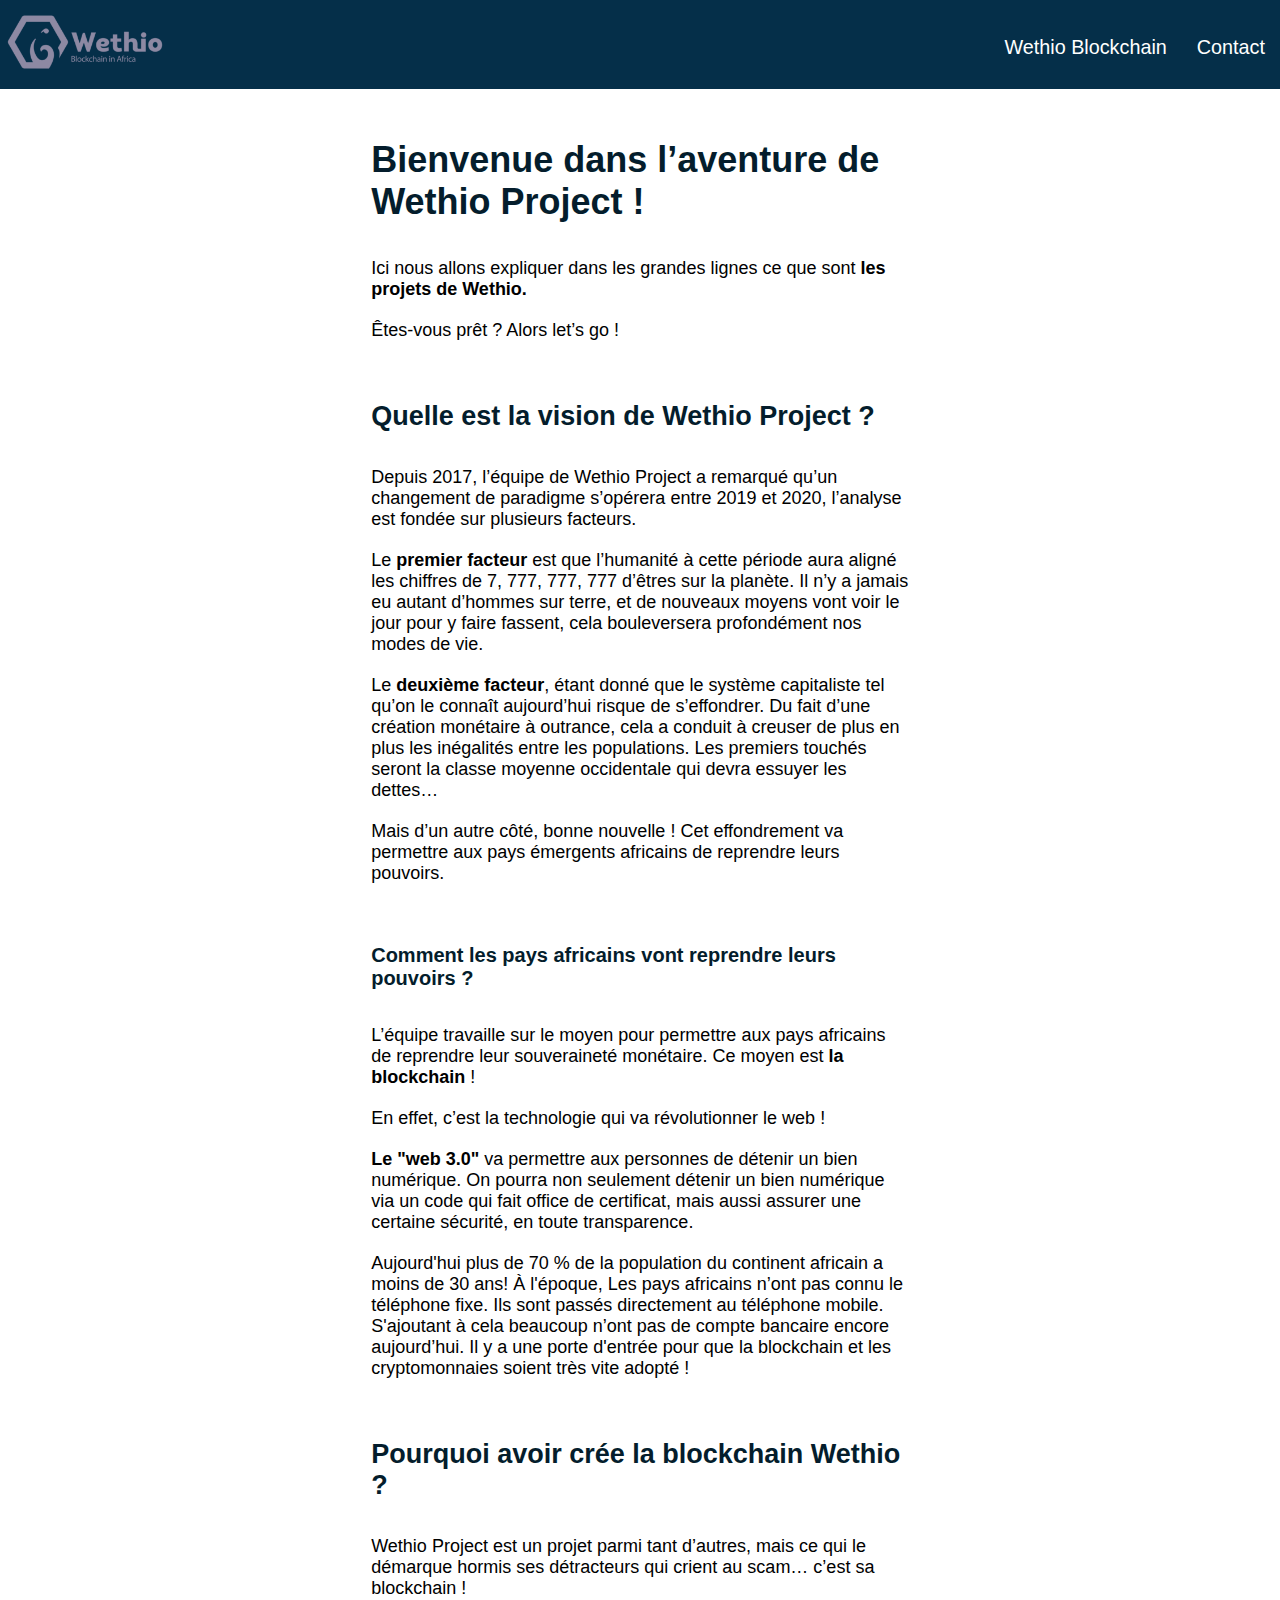
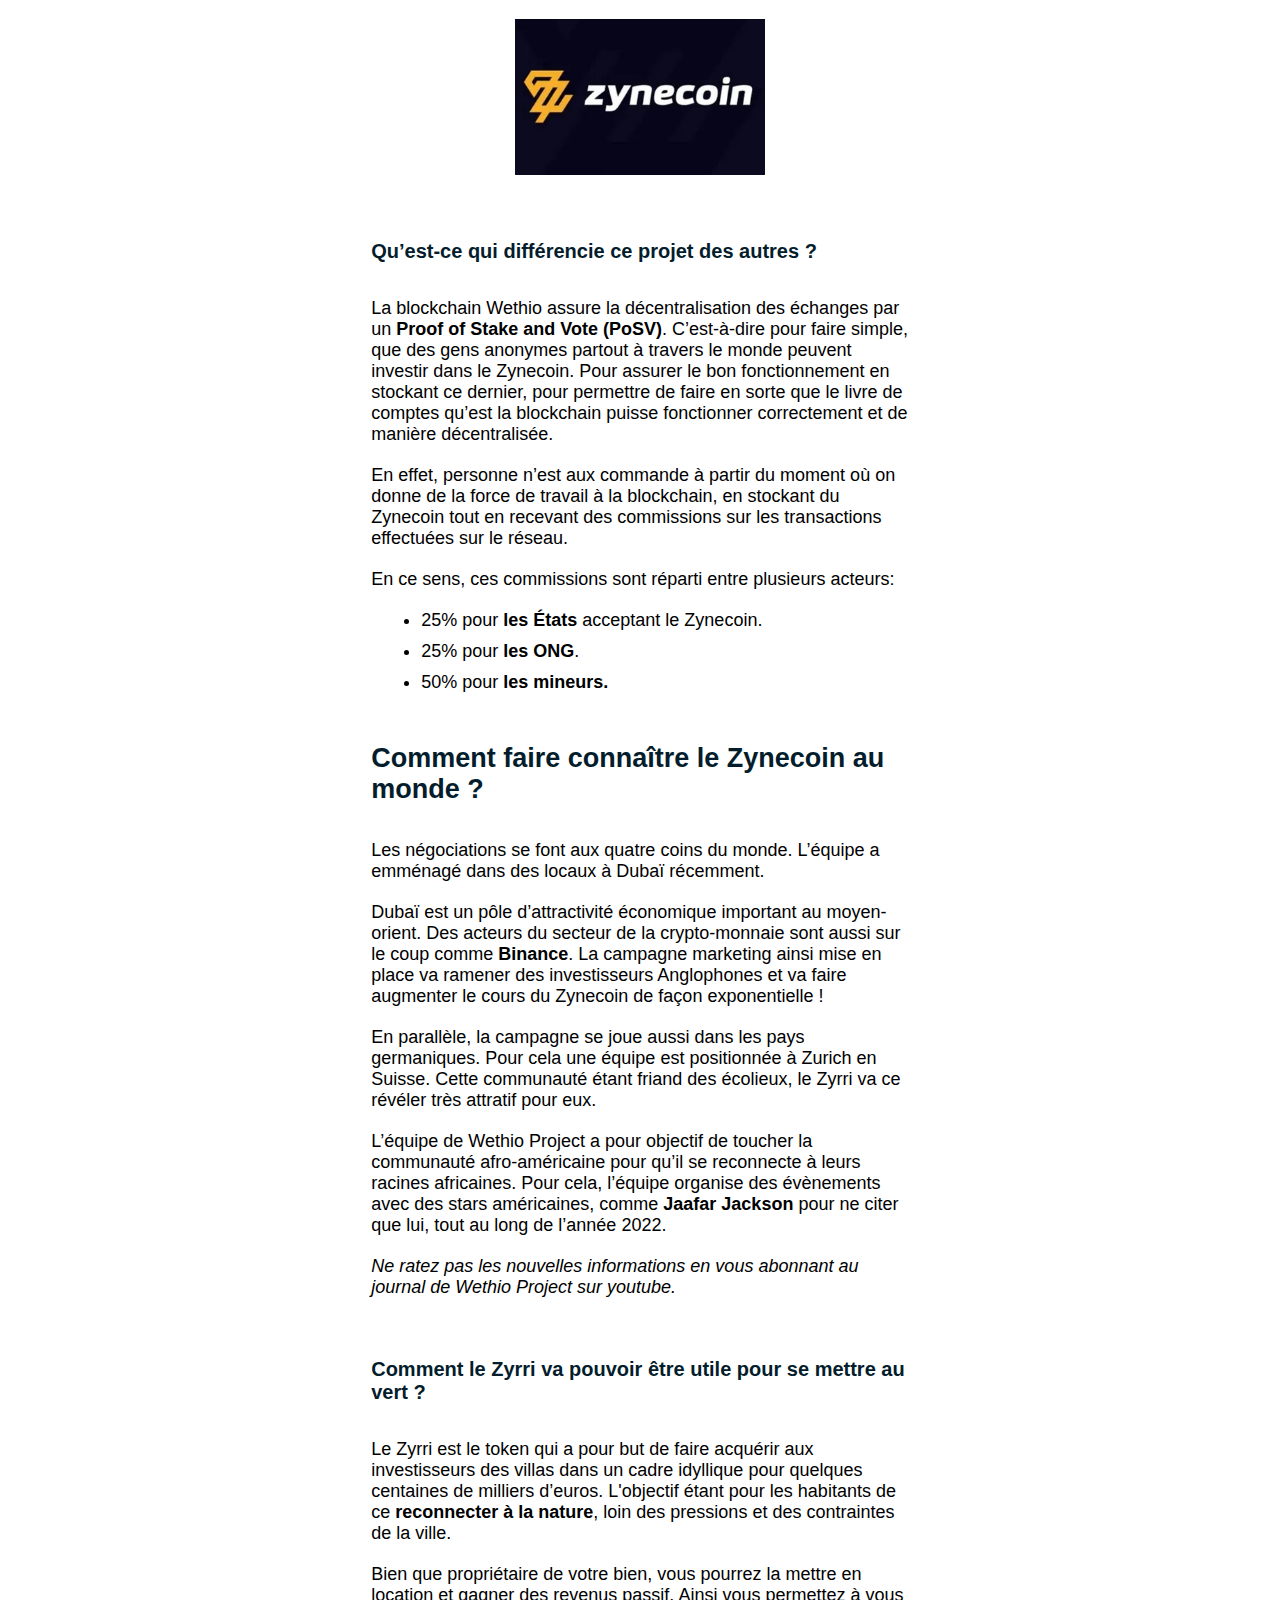
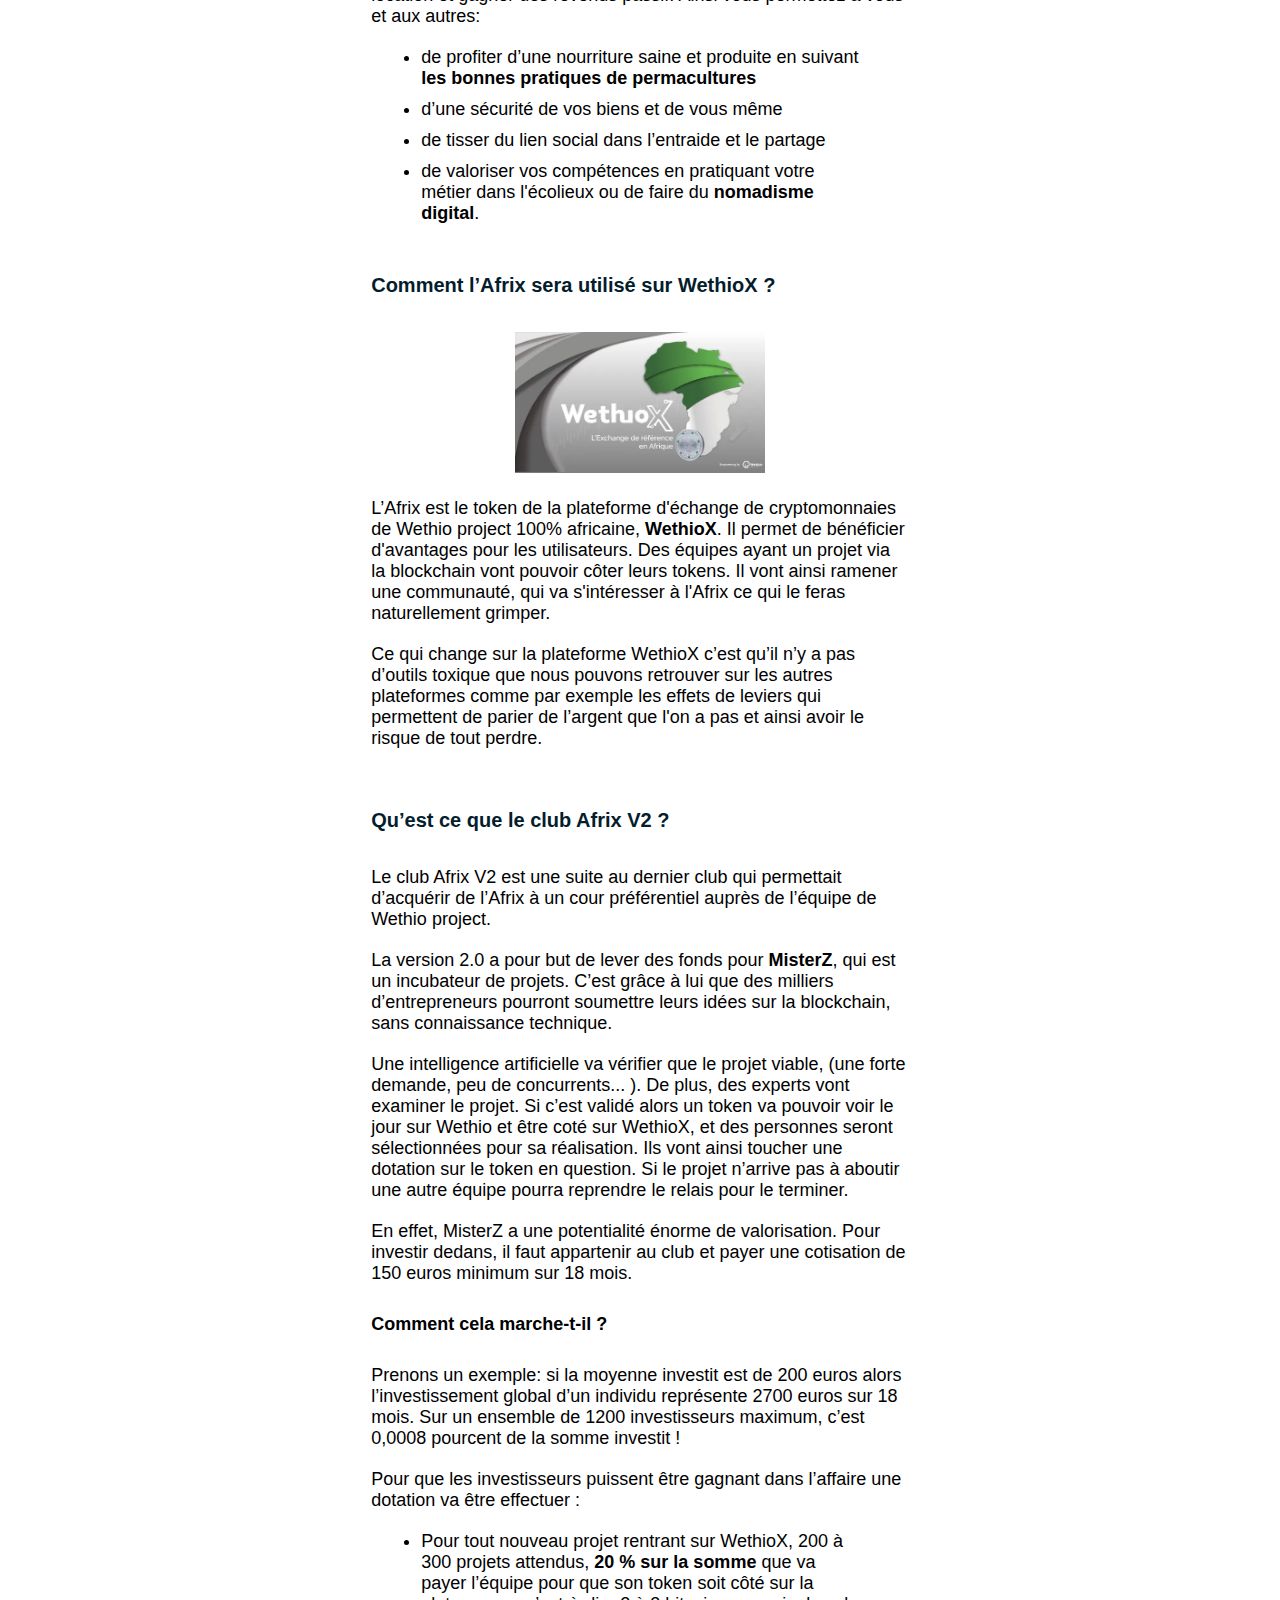
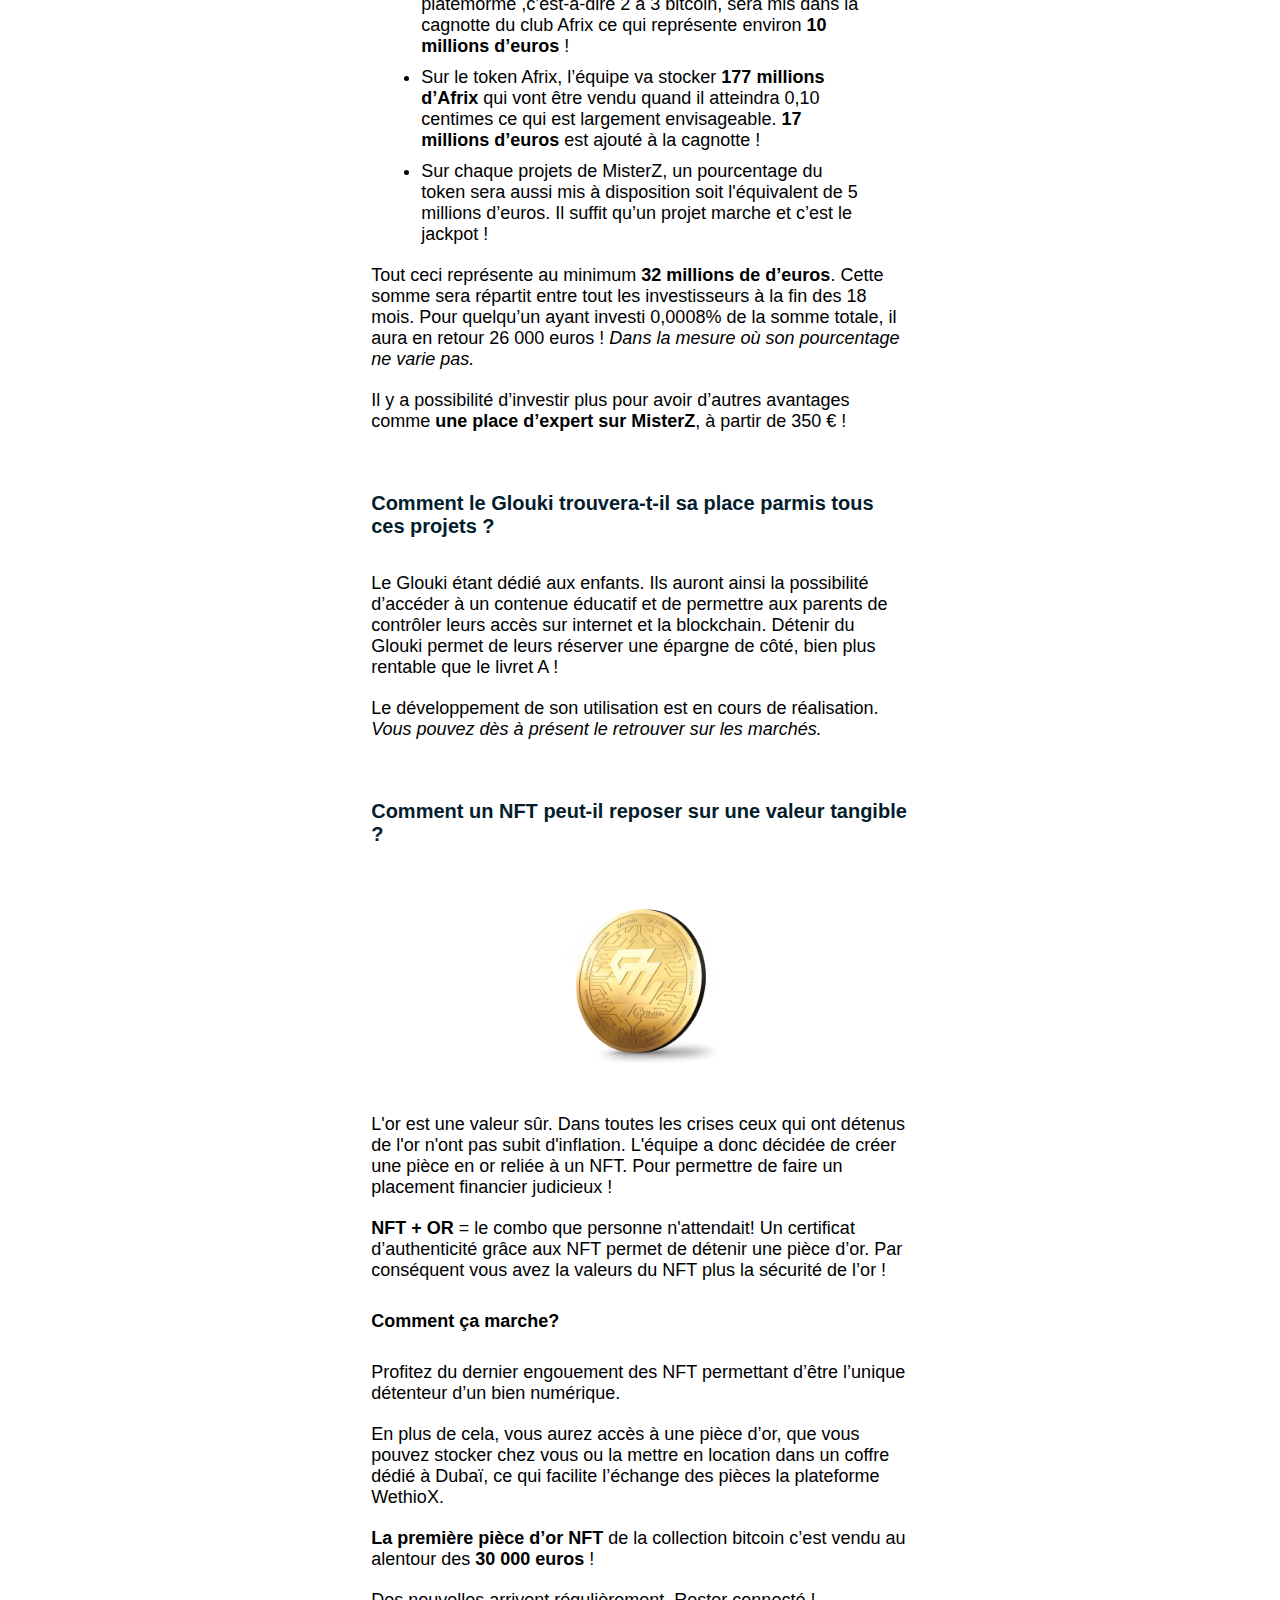
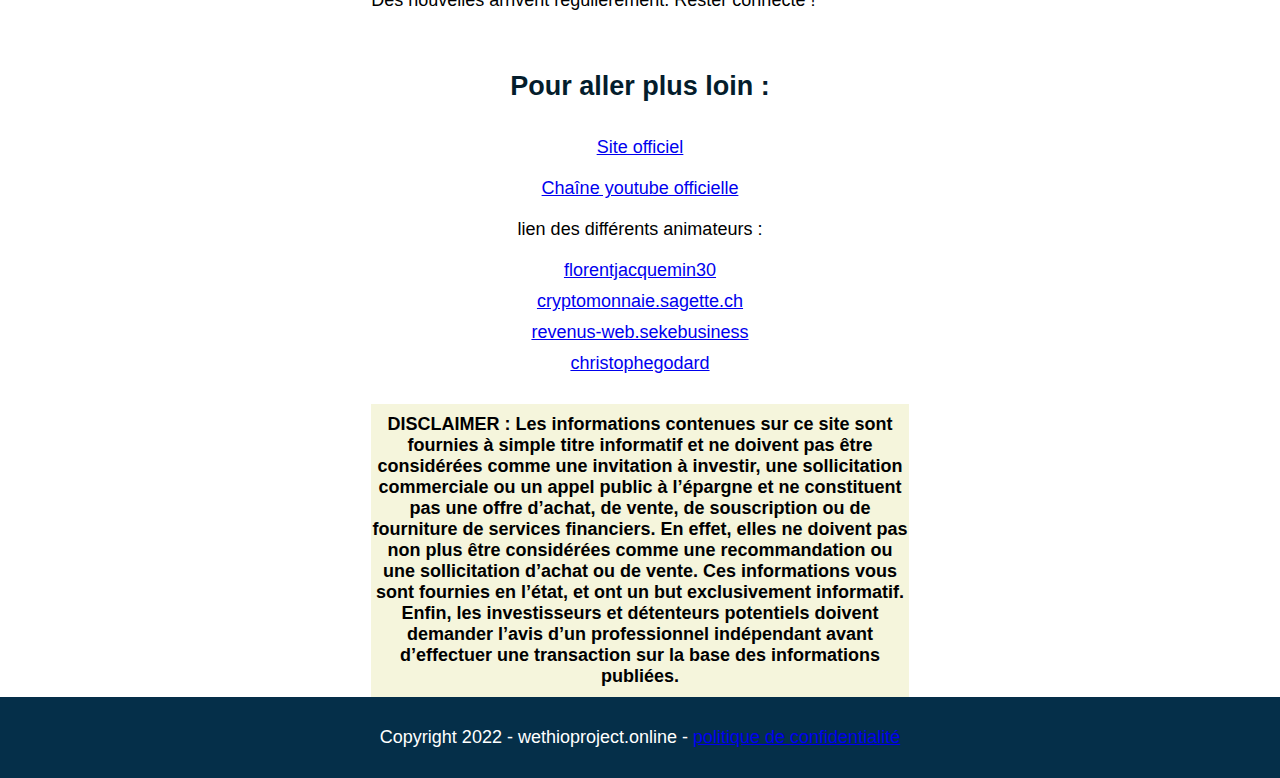
<file: index.html>
<!DOCTYPE html>
<html lang="fr">
<head>
    <meta charset="UTF-8">
    <link rel="profile" href="https://gmpg.org/xfn/11">
    <title>Wethio Project - Rejoignez l'aventure de la blockchain africaine</title>
    <meta name="description" content="Wethio Project la blockchain Africaine 100% éthique et utile. Permets de redonner du sens dans le monde de la crypto. Découvrez le Zynecoin, Zyrri, Afrix, Glouki, NFT">
    <meta http-equiv="X-UA-Compatible" content="IE=edge">
    <meta http-equiv="Content-Type" content="text/html" />
    <meta http-equiv="pragma" content="no-cache" />
    <meta name="robots" content="max-image-preview:large">
    <meta name="viewport" content="width=device-width, initial-scale=1.0">
    <meta http-equiv="Cache-control" content="no-cache" />
    <!-- ANCHOR SEO -->
    
    <meta name="author" content="iraz17">
    <meta name="referrer" content="always">
    <meta name="google-site-verification" content="doVeaiDT2c_JGB00fwaXn-hWmfz9-hca0XrsRPyG7Zo" />
    <meta name="google" content="notranslate,nositelinkssearchbox" />
    <meta http-equiv="pragma" content="no-cache" />
    <meta name="robots" content="index, follow">
    
    <!--  OpenGraph  -->
    <meta property="og:locale" content="Fr">
    <meta property="og:type" content="article">
    <meta property="og:title" content="wethio project">
    <meta property="og:url" content="http://www.wethioproject.online/index.html">
    <meta property="og:site_name" content="wethio project">
    <meta property="og:description" content="Wethio Project est la blockchain Africaine par excellence. Faites votre avis sur ses projets: Zynecoin, Zyrri, Afrix, Glouki, NFT">
    <meta property="og:image" content="./static/img/zynecoin.webp">
    <meta property="og:image:secure_url" content="./static/img/zynecoin.webp">
    <meta name="twitter:card" content="summary">
    <meta name="twitter:site" content="@wethioproject">
    <meta name="twitter:creator" content="@wethioproject">
    <script type="application/ld+json">
        {"@context":"https://schema.org","@type":"BreadcumbList","itemListElement":[{"@type":"ListItem","position":1,"name":"index","item":"http://www.wethioproject.online/index.html"},{"@type":"ImageObject","@id":"https://wethioproject.online/#primaryimage","inLanguage":"fr","url":"./static/img/zynecoin.webp"},{"@type":"WebPage","@id":"https://wethioproject.online/#webpage","url":"https://wethioproject.online/","name":"Wethio Project","isPartOf":{"@id":"https://wethioproject.online/#website"},"inLanguage":"fr","about":{"@id":"https://wethioproject.online/#organization"},"primaryImageOfPage":{"@id":"https://wethioproject.online/#primaryimage"},"datePublished":"2022-04-29T00:26:22+00:00","description":"Wethio Project est la blockchain Africaine par excellence. Faites votre avis sur ses projets: Zynecoin, Zyrri, Afrix, Glouki, NFT","potentialAction":[{"@type":"ReadAction","target":["https://wethioproject.online/"]}]}]}
    </script>
    
    <link rel="canonical" href="http://www.wethioproject.online/index.html" />
    <link rel="stylesheet" href="./static/css/style.css">
    <link rel="icon" href="./static/img/wethio_logo.ico" />
    
</head>
<body>
    <div>
        <header class="d--f t--c jc-sb fl-en">
            <div class="a--ibl ">
                <a href="https://wethioproject.online/"><img src="./static/img/wethioheader.png" width="170px" alt="zynecoin"></a>
            </div>
            <nav class="navbar d--f">
                <ul class="d--f f--w l-s-t">
                    <li><a href="#wethioproject">Wethio Blockchain</a></li>
                    <li><a href="#contact">Contact</a></li>
                  </ul>
            </nav>
        </header>
        <main>
            <div class="d--f f--w main">
                <div class="content">
                    <article>
                        <h1>Bienvenue dans l’aventure de Wethio Project !</h1>
                        <p>Ici nous allons expliquer dans les grandes lignes ce que sont <strong>les projets de Wethio.</strong></p>
                        <p>Êtes-vous prêt ? Alors let’s go !</p>
    
                        <h2>Quelle est la vision de Wethio Project ?</h2>
            
                        <p>Depuis 2017, l’équipe de Wethio Project a remarqué qu’un changement de paradigme s’opérera entre 2019 et 2020, l’analyse est fondée sur plusieurs facteurs.</p>
                            
                        <p>Le <strong>premier facteur</strong> est que l’humanité à cette période aura aligné les chiffres de 7, 777, 777, 777 d’êtres sur la planète. Il n’y a jamais eu autant d’hommes sur terre, et de nouveaux moyens vont voir le jour pour y faire fassent, cela bouleversera profondément nos modes de vie.</p>
                    
                        <p>Le <strong>deuxième facteur</strong>, étant donné que le système capitaliste tel qu’on le connaît aujourd’hui risque de s’effondrer. Du fait d’une création monétaire à outrance, cela a conduit à creuser de plus en plus les inégalités entre les populations. Les premiers touchés seront la classe moyenne occidentale qui devra essuyer les dettes…</p>
                        
                        <p>Mais d’un autre côté, bonne nouvelle ! Cet effondrement va permettre aux pays émergents africains de reprendre leurs pouvoirs.</p>
                    
                        <h3>Comment les pays africains vont reprendre leurs pouvoirs ?</h3>
                    
                        <p>L’équipe travaille sur le moyen pour permettre aux pays africains de reprendre leur souveraineté monétaire. Ce moyen est <strong>la blockchain</strong> !</p>
                    
                        <p>En effet, c’est la technologie qui va révolutionner le web ! </p>
                        
                        <p><strong>Le "web 3.0"</strong> va permettre aux personnes de détenir un bien numérique. On pourra non seulement détenir un bien numérique via un code qui fait office de certificat, mais aussi assurer une certaine sécurité, en toute transparence.</p>
                    
                        <p>Aujourd'hui plus de 70 % de la population du continent africain a moins de 30 ans! À l'époque, Les pays africains n’ont pas connu le téléphone fixe. Ils sont passés directement au téléphone mobile. S'ajoutant à cela beaucoup n’ont pas de compte bancaire encore aujourd’hui. Il y a une porte d'entrée pour que la blockchain et les cryptomonnaies soient très vite adopté !</p>
                    
                        <h2 id="wethioproject">Pourquoi avoir crée la blockchain Wethio ?</h2>
                        
                        <p>Wethio Project est un projet parmi tant d’autres, mais ce qui le démarque hormis ses détracteurs qui crient au scam… c’est sa blockchain !</p>
    
                        <p class="t--c"><img src="./static/img/zynecoin.webp" width="250px" alt="zynecoin"></p>
                    
                        <h3>Qu’est-ce qui différencie ce projet des autres ?</h3>
                    
                        <p>La blockchain Wethio assure la décentralisation des échanges par un <strong>Proof of Stake and Vote (PoSV)</strong>. C’est-à-dire pour faire simple, que des gens anonymes partout à travers le monde peuvent investir dans le Zynecoin. Pour assurer le bon fonctionnement en stockant ce dernier, pour permettre de faire en sorte que le livre de comptes qu’est la blockchain puisse fonctionner correctement et de manière décentralisée.</p>
                    
                        <p>En effet, personne n’est aux commande à partir du moment où on donne de la force de travail à la blockchain, en stockant du Zynecoin tout en recevant des commissions sur les transactions effectuées sur le réseau.</p>
                    
                        <p>En ce sens, ces commissions sont réparti entre plusieurs acteurs: </p> 
                        
                        <ul>
                            <li>25% pour <strong>les États</strong> acceptant le Zynecoin.</li>
                            <li>25% pour <strong>les ONG</strong>.</li>
                            <li>50% pour <strong>les mineurs.</strong></li>
                        </ul>
    
                    
                        <h2>Comment faire connaître le Zynecoin au monde ?</h2>
                        
                        <p>Les négociations se font aux quatre coins du monde. L’équipe a emménagé dans des locaux à Dubaï récemment. </p>
                    
                        <p>Dubaï est un pôle d’attractivité économique important au moyen-orient. Des acteurs du secteur de la crypto-monnaie sont aussi sur le coup comme <strong>Binance</strong>. La campagne marketing ainsi mise en place va ramener des investisseurs Anglophones et va faire augmenter le cours du Zynecoin de façon exponentielle !</p>
                    
                        <p>En parallèle, la campagne se joue aussi dans les pays germaniques. Pour cela une équipe est positionnée à Zurich en Suisse. Cette communauté étant friand des écolieux, le Zyrri va ce révéler très attratif pour eux. </p>
                    
                        <p>L’équipe de Wethio Project a pour objectif de toucher la communauté afro-américaine pour qu’il se reconnecte à leurs racines africaines. Pour cela, l’équipe organise des évènements avec des stars américaines, comme <strong>Jaafar Jackson</strong> pour ne citer que lui, tout au long de l’année 2022.</p>
                    
                        <p><em>Ne ratez pas les nouvelles informations en vous abonnant au journal de Wethio Project sur youtube.</em></p>
                    
                    
                        <h3>Comment le Zyrri va pouvoir être utile pour se mettre au vert ?</h3>
            
                        <p>Le Zyrri est le token qui a pour but de faire acquérir aux investisseurs des villas dans un cadre idyllique pour quelques centaines de milliers d’euros. L'objectif étant pour les habitants de ce <strong>reconnecter à la nature</strong>, loin des pressions et des contraintes de la ville.</p>
    
                        <p>Bien que propriétaire de votre bien, vous pourrez la mettre en location et gagner des revenus passif. Ainsi vous permettez à vous et aux autres:</p>
                        <ul>
                            <li>de profiter d’une nourriture saine et produite en suivant <strong>les bonnes pratiques de permacultures</strong></li>
                            <li>d’une sécurité de vos biens et de vous même</li>
                            <li>de tisser du lien social dans l’entraide et le partage</li>
                            <li>de valoriser vos compétences en pratiquant votre métier dans l'écolieux ou de faire du <strong>nomadisme digital</strong>.</li>
                        </ul> 
                   
                        <h3>Comment l’Afrix sera utilisé sur WethioX ?</h3>
    
                        <p class="t--c"><img src="./static/img/wethiox.webp" width="250px" alt="afrix"></p>
            
                        <p>L’Afrix est le token de la plateforme d'échange de cryptomonnaies de Wethio project 100% africaine, <strong>WethioX</strong>. Il permet de bénéficier d'avantages pour les utilisateurs. Des équipes ayant un projet via la blockchain vont pouvoir côter leurs tokens. Il vont ainsi ramener une communauté, qui va s'intéresser à l'Afrix ce qui le feras naturellement grimper.</p>
                    
                        <p>Ce qui change sur la plateforme WethioX c’est qu’il n’y a pas d’outils toxique que nous pouvons retrouver sur les autres plateformes comme par exemple les effets de leviers qui permettent de parier de l’argent que l'on a pas et ainsi avoir le risque de tout perdre.</p>
                    
                        <h3>Qu’est ce que le club Afrix V2 ?</h3>
                    
                        <p>Le club Afrix V2 est une suite au dernier club qui permettait d’acquérir de l’Afrix à un cour préférentiel auprès de l’équipe de Wethio project.</p>
                    
                        <p>La version 2.0 a pour but de lever des fonds pour <strong>MisterZ</strong>, qui est un incubateur de projets. C’est grâce à lui que des milliers d’entrepreneurs pourront soumettre leurs idées sur la blockchain, sans connaissance technique.</p>
                    
                        <p>Une intelligence artificielle va vérifier que le projet viable, (une forte demande, peu de concurrents... ). De plus, des experts vont examiner le projet. Si c’est validé alors un token va pouvoir voir le jour sur Wethio et être coté sur WethioX, et des personnes seront sélectionnées pour sa réalisation. Ils vont ainsi toucher une dotation sur le token en question. Si le projet n’arrive pas à aboutir une autre équipe pourra reprendre le relais pour le terminer.</p>
                    
                        <p>En effet, MisterZ a une potentialité énorme de valorisation. Pour investir dedans, il faut appartenir au club et payer une cotisation de 150 euros minimum sur 18 mois.</p>
                    
                        <h4>Comment cela marche-t-il ?</h4>
                    
                        <p>Prenons un exemple: si la moyenne investit est de 200 euros alors l’investissement global d’un individu représente 2700 euros sur 18 mois. Sur un ensemble de 1200 investisseurs maximum, c’est 0,0008 pourcent de la somme investit !</p>
                    
                        <p>Pour que les investisseurs puissent être gagnant dans l’affaire une dotation va être effectuer :</p>
                    
                        <ul>
                            <li>Pour tout nouveau projet rentrant sur WethioX, 200 à 300 projets attendus, <strong>20 % sur la somme </strong> que va payer l’équipe pour que son token soit côté sur la platemorme ,c’est-à-dire 2 à 3 bitcoin, sera mis dans la cagnotte du club Afrix ce qui représente environ <strong>10 millions d’euros</strong> !</li>
                            <li>Sur le token Afrix, l’équipe va stocker <strong>177 millions d’Afrix </strong> qui vont être vendu quand il atteindra 0,10 centimes ce qui est largement envisageable. <strong>17 millions d’euros</strong> est ajouté à la cagnotte !</li>
                            <li>Sur chaque projets de MisterZ, un pourcentage du token sera aussi mis à disposition soit l'équivalent de 5 millions d’euros. Il suffit qu’un projet marche et c’est le jackpot !</li>
                        </ul>
                    
                        <p>Tout ceci représente au minimum <strong>32 millions de d’euros</strong>. Cette somme sera répartit entre tout les investisseurs à la fin des 18 mois. Pour quelqu’un ayant investi 0,0008% de la somme totale, il aura en retour 26 000 euros ! <em>Dans la mesure où son pourcentage ne varie pas.</em></p>
                    
                        <p>Il y a possibilité d’investir plus pour avoir d’autres avantages comme <strong>une place d’expert sur MisterZ</strong>, à partir de 350 € !</p>
                    
                        <h3>Comment le Glouki trouvera-t-il sa place parmis tous ces projets ?</h3>
            
                        <p>Le Glouki étant dédié aux enfants. Ils auront ainsi la possibilité d’accéder à un contenue éducatif et de permettre aux parents de contrôler leurs accès sur internet et la blockchain. Détenir du Glouki permet de leurs réserver une épargne de côté, bien plus rentable que le livret A !</p>
                    
                        <p>Le développement de son utilisation est en cours de réalisation. <em>Vous pouvez dès à présent le retrouver sur les marchés.</em></p>
                         
                        <h3>Comment un NFT peut-il reposer sur une valeur tangible ?</h3>
    
                        <p class="t--c"><img src="./static/img/PIECE-OFFICIELLE-VUE-2-1536x1280.webp" width="250px" alt="pièce_or"></p>
                    
                        <p>L'or est une valeur sûr. Dans toutes les crises ceux qui ont détenus de l'or n'ont pas subit d'inflation. L'équipe a donc décidée de créer une pièce en or reliée à un NFT. Pour permettre de faire un placement financier judicieux !</p>
                    
                        <p><strong>NFT + OR</strong> = le combo que personne n'attendait! Un certificat d’authenticité grâce aux NFT permet de détenir une pièce d’or. Par conséquent vous avez la valeurs du NFT plus la sécurité de l’or !</p>
                    
                        <h4>Comment ça marche?</h4>
                    
                        <p>Profitez du dernier engouement des NFT permettant d’être l’unique détenteur d’un bien numérique.</p>
                        
                        <p>En plus de cela, vous aurez accès à une pièce d’or, que vous pouvez stocker chez vous ou la mettre en location dans un coffre dédié à Dubaï, ce qui facilite l’échange des pièces la plateforme WethioX.</p>
                    
                        <p><strong>La première pièce d’or NFT</strong> de la collection bitcoin c’est vendu au alentour des <strong>30 000 euros</strong> !</p>
                    
                        <p>Des nouvelles arrivent régulièrement. Rester connecté !</p>
                        
                        <aside class="t--c">
                            <h2>Pour aller plus loin :</h2>
                    
                            <p><a href="https://www.wethioproject.com/">Site officiel</a></p>
                        
                            <p><a href="https://www.youtube.com/channel/UCaHbSrDGO5VZsj-50UARzZA">Chaîne youtube officielle</a></p>
                            
                            <p>lien des différents animateurs :</p>
                            <ul class="l-s-t" >
                                <li><a href="https://florentjacquemin30.wixsite.com/website">florentjacquemin30</a></li>
                                <li><a href="https://cryptomonnaie.sagette.ch/monde-wethio/">cryptomonnaie.sagette.ch</a></li>
                                <li><a id="contact" href="https://revenus-web.sekebusiness.com/">revenus-web.sekebusiness</a></li>
                                <li><a href="https://christophegodard.com/blockchainutility">christophegodard</a></li>
                                
                            </ul>
                        </aside>
                        <div class="t--c"id="disclaimer"><p><strong>DISCLAIMER : Les informations contenues sur ce site sont fournies à simple titre informatif et ne doivent pas être considérées comme une invitation à investir, une sollicitation commerciale ou un appel public à l’épargne et ne constituent pas une offre d’achat, de vente, de souscription ou de fourniture de services financiers. En effet, elles ne doivent pas non plus être considérées comme une recommandation ou une sollicitation d’achat ou de vente. Ces informations vous sont fournies en l’état, et ont un but exclusivement informatif. Enfin, les investisseurs et détenteurs potentiels doivent demander l’avis d’un professionnel indépendant avant d’effectuer une transaction sur la base des informations publiées.</strong></p></div>
                    </article>
                </div>
                

            </div>
        
        
            
        </main>
        
        <footer class=" t--c ">
            <p >Copyright 2022 - wethioproject.online - <a href="./templates/politique_de_confidencialite.html">politique de confidentialité</a></p> 
        </footer>
    </div>
</body>
</html>
</file>
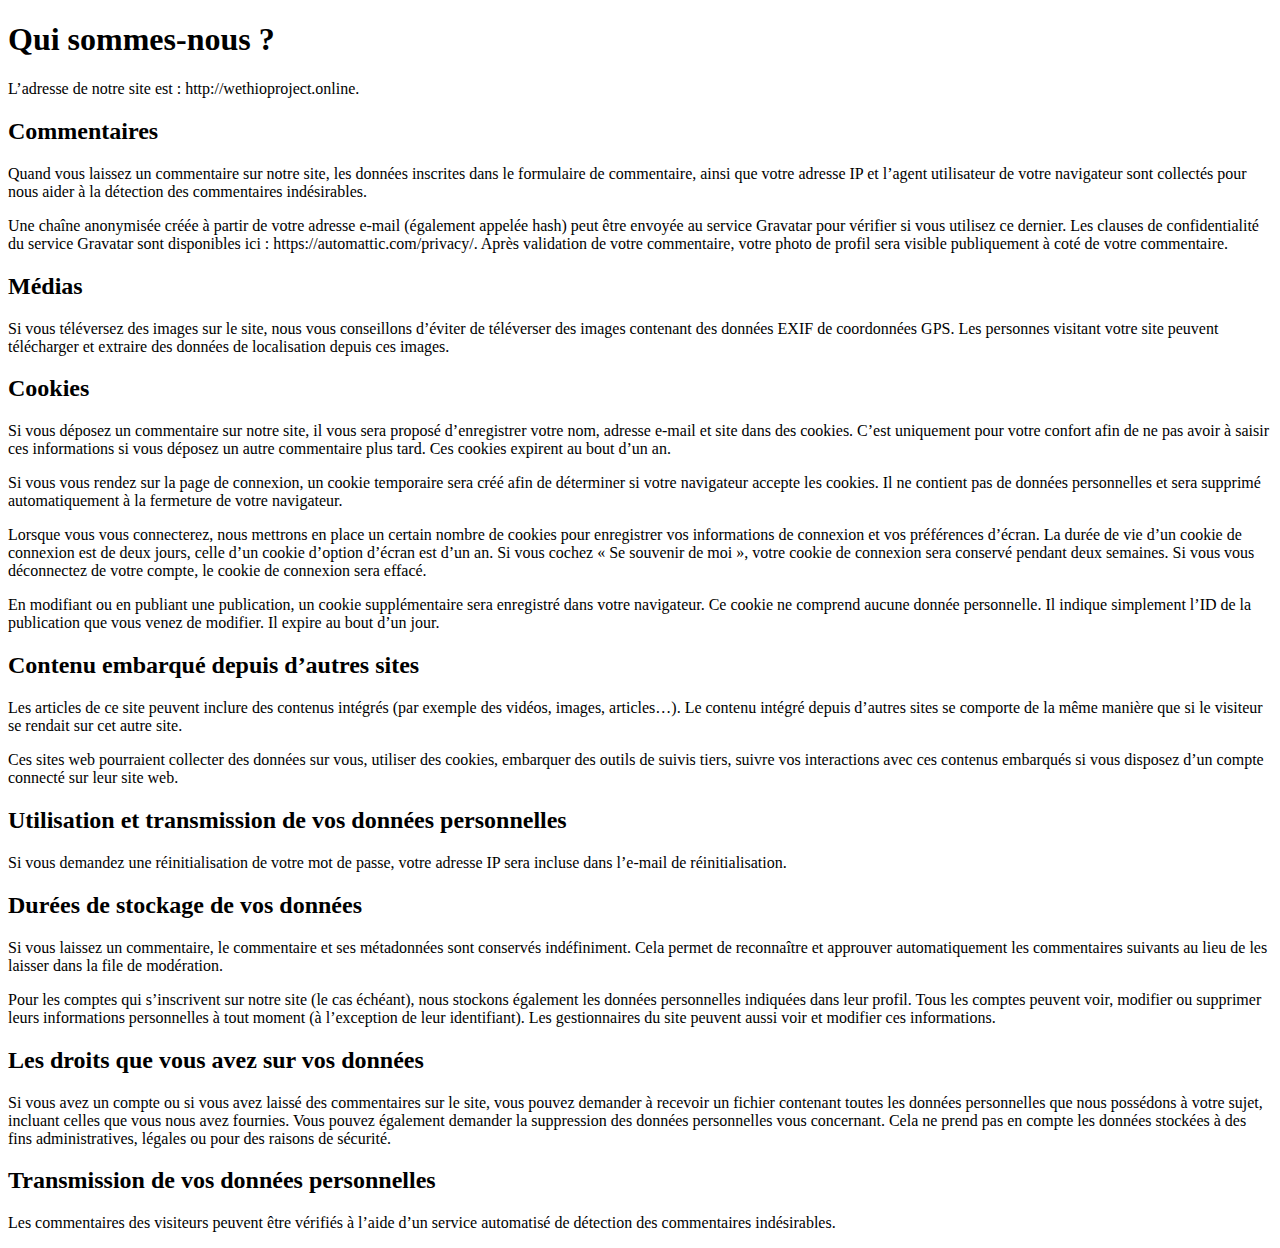
<file: politique_de_confidencialite.html>
<!DOCTYPE html>
<html lang="en">
<head>
    <meta charset="UTF-8">
    <meta http-equiv="X-UA-Compatible" content="IE=edge">
    <meta name="viewport" content="width=device-width, initial-scale=1.0">
    <title>politique de confidencialité</title>
</head>
<body>
    
<h1>Qui sommes-nous ?</h1>

<p>L’adresse de notre site est : http://wethioproject.online.</p>

<h2>Commentaires</h2>

<p>Quand vous laissez un commentaire sur notre site, les données inscrites dans le formulaire de commentaire, ainsi que votre adresse IP et l’agent utilisateur de votre navigateur sont collectés pour nous aider à la détection des commentaires indésirables.</p>

<p>Une chaîne anonymisée créée à partir de votre adresse e-mail (également appelée hash) peut être envoyée au service Gravatar pour vérifier si vous utilisez ce dernier. Les clauses de confidentialité du service Gravatar sont disponibles ici : https://automattic.com/privacy/. Après validation de votre commentaire, votre photo de profil sera visible publiquement à coté de votre commentaire.</p>
    
<h2>Médias</h2>

<p>Si vous téléversez des images sur le site, nous vous conseillons d’éviter de téléverser des images contenant des données EXIF de coordonnées GPS. Les personnes visitant votre site peuvent télécharger et extraire des données de localisation depuis ces images.</p>

<h2>Cookies</h2>

<p>Si vous déposez un commentaire sur notre site, il vous sera proposé d’enregistrer votre nom, adresse e-mail et site dans des cookies. C’est uniquement pour votre confort afin de ne pas avoir à saisir ces informations si vous déposez un autre commentaire plus tard. Ces cookies expirent au bout d’un an.</p>

<p>Si vous vous rendez sur la page de connexion, un cookie temporaire sera créé afin de déterminer si votre navigateur accepte les cookies. Il ne contient pas de données personnelles et sera supprimé automatiquement à la fermeture de votre navigateur.</p>

<p>Lorsque vous vous connecterez, nous mettrons en place un certain nombre de cookies pour enregistrer vos informations de connexion et vos préférences d’écran. La durée de vie d’un cookie de connexion est de deux jours, celle d’un cookie d’option d’écran est d’un an. Si vous cochez « Se souvenir de moi », votre cookie de connexion sera conservé pendant deux semaines. Si vous vous déconnectez de votre compte, le cookie de connexion sera effacé.</p>

<p>En modifiant ou en publiant une publication, un cookie supplémentaire sera enregistré dans votre navigateur. Ce cookie ne comprend aucune donnée personnelle. Il indique simplement l’ID de la publication que vous venez de modifier. Il expire au bout d’un jour.</p>

<h2>Contenu embarqué depuis d’autres sites</h2>

<p>Les articles de ce site peuvent inclure des contenus intégrés (par exemple des vidéos, images, articles…). Le contenu intégré depuis d’autres sites se comporte de la même manière que si le visiteur se rendait sur cet autre site.</p>

<p>Ces sites web pourraient collecter des données sur vous, utiliser des cookies, embarquer des outils de suivis tiers, suivre vos interactions avec ces contenus embarqués si vous disposez d’un compte connecté sur leur site web.</p>

<h2>Utilisation et transmission de vos données personnelles</h2>

<p>Si vous demandez une réinitialisation de votre mot de passe, votre adresse IP sera incluse dans l’e-mail de réinitialisation.
<h2>Durées de stockage de vos données</h2>

<p>Si vous laissez un commentaire, le commentaire et ses métadonnées sont conservés indéfiniment. Cela permet de reconnaître et approuver automatiquement les commentaires suivants au lieu de les laisser dans la file de modération.</p>

<p>Pour les comptes qui s’inscrivent sur notre site (le cas échéant), nous stockons également les données personnelles indiquées dans leur profil. Tous les comptes peuvent voir, modifier ou supprimer leurs informations personnelles à tout moment (à l’exception de leur identifiant). Les gestionnaires du site peuvent aussi voir et modifier ces informations.</p>

<h2>Les droits que vous avez sur vos données</h2>

<p>Si vous avez un compte ou si vous avez laissé des commentaires sur le site, vous pouvez demander à recevoir un fichier contenant toutes les données personnelles que nous possédons à votre sujet, incluant celles que vous nous avez fournies. Vous pouvez également demander la suppression des données personnelles vous concernant. Cela ne prend pas en compte les données stockées à des fins administratives, légales ou pour des raisons de sécurité.</p>
<h2>Transmission de vos données personnelles</h2>

<p>Les commentaires des visiteurs peuvent être vérifiés à l’aide d’un service automatisé de détection des commentaires indésirables.</p>

</body>
</html>
</file>
<file: static/css/style.css>
*{
    margin:0;
    padding:0;
  }

html {

/* Set font size for easy rem calculations
    * default document font size = 16px, 1rem = 16px, 100% = 16px
    * (100% / 16px) * 10 = 62.5%, 1rem = 10px, 62.5% = 10px
*/
font-size: 62.5%;
scroll-behavior: smooth;
}

/* */
/* 980px / 16px = 61.25em */
@media (max-width: 61.25em ) {
    html{
        font-size: 58%;
    }
    }
@media (min-width: 28.8125rem){
    .main{
        margin:0 29%;
    }
}
/*430px*/
@media (max-width: 28.8125rem) {
    html{
        font-size: 75%!important;
    }
    header img{
        max-width: fit-content;
        width: 110px;
    }
    
    header{
        font-size: 1rem !important;

    }
    .main{
        padding: 10px;
    }
    aside ul, article ul{
        margin: 0 5px;
    }
}


h1,h2,h3{
    color: #041d2c;
    margin:50px 0 25px 0;
}
h4{
    margin: 20px 0;
}
h3{
    font-size: 2rem;
}
body {
    font-family: 'Arial', sans-serif;
    font-size: 1.8rem; /* 18px */
}
nav li {
    margin: 15px;
}
nav ul{
    margin: 15px 0 15px 0;
}
header{
    background-color: #052f49;
    top: 0;
    left: 0;
    right:0;
}

p{ 
    padding: 10px 0;
}
article{
    position: relative;
}
aside ul, article ul{
    margin: 0 50px;
}
aside li, article li{
    margin:10px 0;
}
aside{
    margin-bottom: 30px;
}


footer{
    background-color: #052f49;
    position: inherit;
    bottom: 0;
    right: 0;
    left: 0;
    padding:20px;
    color:#FFFF;
}
/* class */

.d--f{
    display: flex;
}
.f--c{
    flex-direction: column;
}
.d--b{
    display:block;
}
.f--w{
    flex-wrap: wrap;
}
.l-s-t{
    list-style-type: none;
}
.t--c{
    text-align: center;
}

.jc-sb{
    justify-content: space-between;
}
.fl-en{
    align-items: flex-end;
}

/* navbar*/
.navbar a{
    font-size: 1.1em;
    color: #FFFF;
    text-decoration: none;

}
.navbar a:hover
{
    color: #00ccff;
    border-bottom: 3px solid #00ccff;
}
.content{
    word-wrap: break-word;
}
/* id */
#disclaimer{
    background-color: beige;
}


/* formulaire */
input[type=text], input[type=email], input[type=phone], select, textarea {
    width: 100%; /* Full width */
    padding: 12px; /* Some padding */ 
    border: 1px solid #ccc; /* Gray border */
    border-radius: 4px; /* Rounded borders */
    box-sizing: border-box; /* Make sure that padding and width stays in place */
    margin-top: 6px; /* Add a top margin */
    margin-bottom: 16px; /* Bottom margin */
    resize: vertical /* Allow the user to vertically resize the textarea (not horizontally) */
    }
input[type=submit] {
    background-color: #052f49;
    color: white;
    padding: 12px 20px;
    border: none;
    border-radius: 4px;
    cursor: pointer;
    }
input[type=submit]:hover {
    background-color: darkgray;
    color: black;
  }

label{
    margin: 5px 20px;
}
/* Add a background color and some padding around the form */
.container {
    border-radius: 5px;
    background-color: #f2f2f2;
    padding: 30px;
    }
</file>
